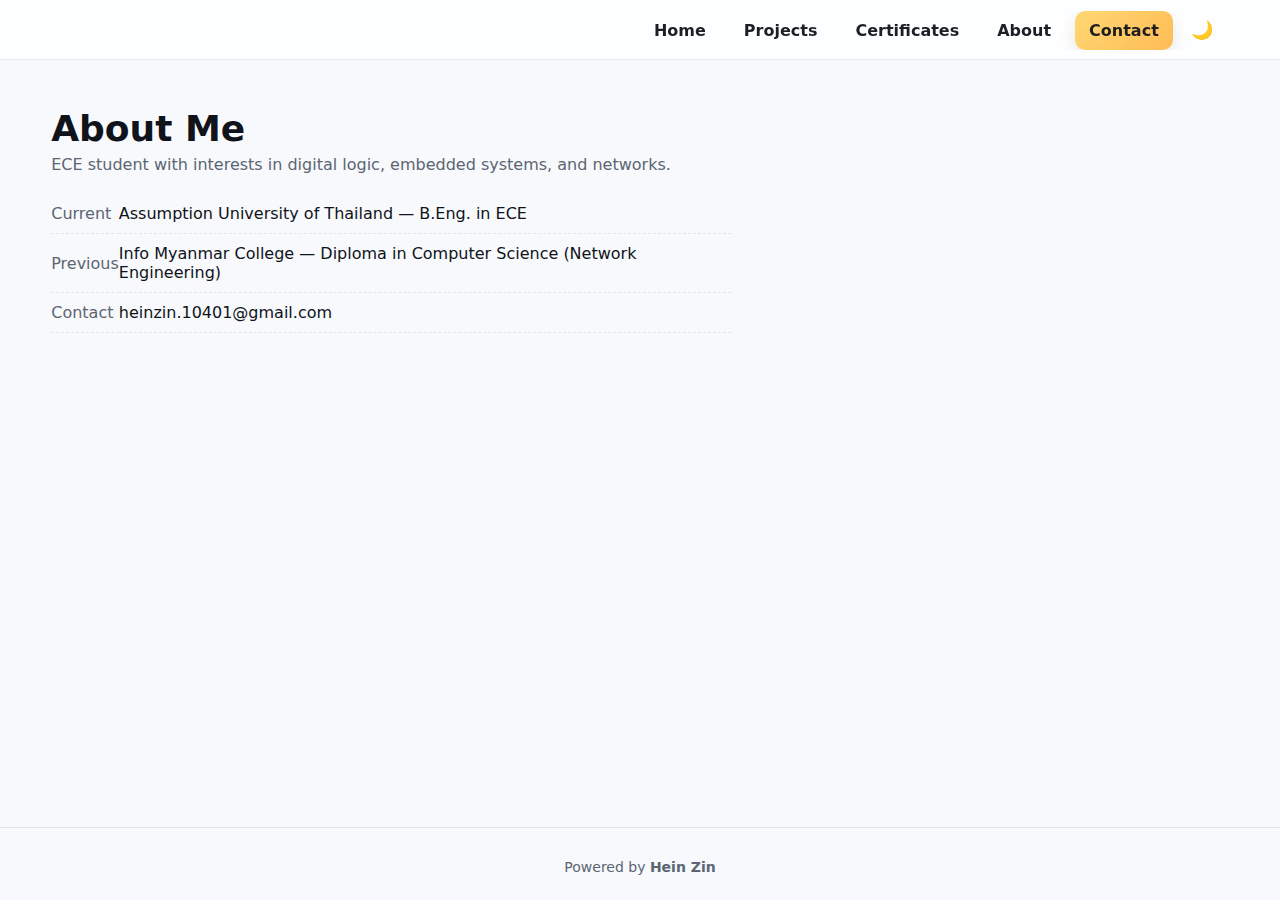
<file: about.html>
<!DOCTYPE html><html lang='en'><head><meta charset='utf-8'/><meta name='viewport' content='width=device-width, initial-scale=1'/><title>About</title><link rel='stylesheet' href='style.css'/></head><body>
    <header>
      <div class="container nav">
        <a class="brand" href="index.html" aria-label="Home"><span class="brand-dot"></span><span class="visually-hidden">Home</span></a>
        <nav>
          <a href="index.html">Home</a>
          <a href="projects.html">Projects</a>
          <a href="certificates.html">Certificates</a>
          <a href="about.html">About</a>
          <a class="cta" href="contact.html">Contact</a>
          <button id="themeToggle" aria-label="Toggle theme" title="Toggle theme">🌙</button>
        </nav>
      </div>
    </header>
    <main class='container'><section><h1 class='section-title'>About Me</h1><p class='section-sub'>ECE student with interests in digital logic, embedded systems, and networks.</p><table class='table' style='max-width:680px'><tr><td>Current</td><td>Assumption University of Thailand — B.Eng. in ECE</td></tr><tr><td>Previous</td><td>Info Myanmar College — Diploma in Computer Science (Network Engineering)</td></tr><tr><td>Contact</td><td><a href='mailto:heinzin.10401@gmail.com'>heinzin.10401@gmail.com</a></td></tr></table></section></main>
    <footer>
      <div class="container">Powered by <strong>Hein Zin</strong></div>
    </footer>
    <script src='script.js'></script></body></html>
</file>
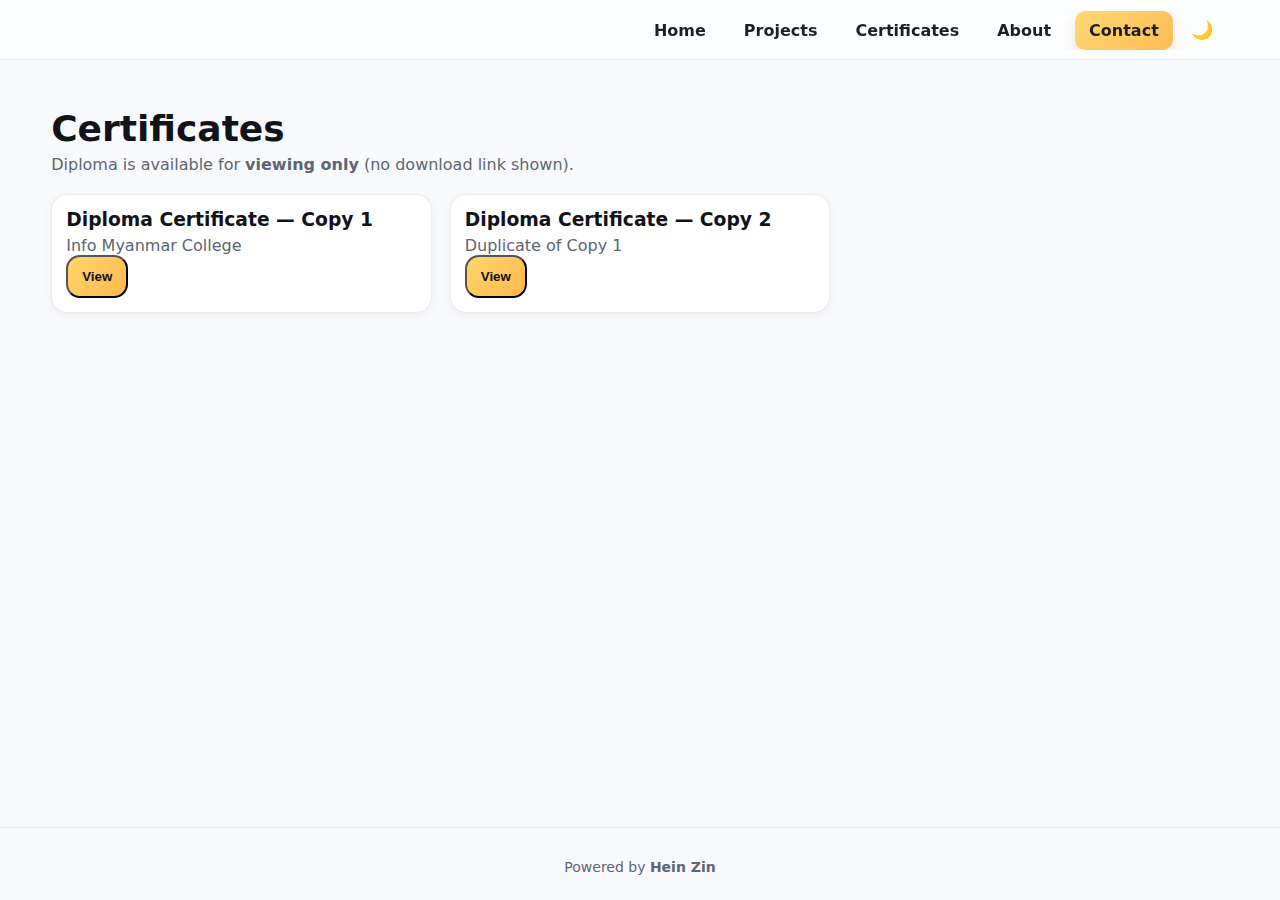
<file: certificates.html>
<!DOCTYPE html>
<html lang="en">
<head><meta charset="utf-8"/><meta name="viewport" content="width=device-width, initial-scale=1"/><title>Certificates</title><link rel="stylesheet" href="style.css"/></head>
<body>
  
    <header>
      <div class="container nav">
        <a class="brand" href="index.html" aria-label="Home"><span class="brand-dot"></span><span class="visually-hidden">Home</span></a>
        <nav>
          <a href="index.html">Home</a>
          <a href="projects.html">Projects</a>
          <a href="certificates.html">Certificates</a>
          <a href="about.html">About</a>
          <a class="cta" href="contact.html">Contact</a>
          <button id="themeToggle" aria-label="Toggle theme" title="Toggle theme">🌙</button>
        </nav>
      </div>
    </header>
    
  <main class="container">
    <section>
      <h1 class="section-title">Certificates</h1>
      <p class="section-sub">Diploma is available for <strong>viewing only</strong> (no download link shown).</p>
      <div class="grid grid-3">
        <article class="card"><div class="card-body">
          <h3>Diploma Certificate — Copy 1</h3><p>Info Myanmar College</p>
          <button class="btn btn-primary" data-open-pdf="files/diploma.pdf" data-title="Diploma Certificate — Copy 1">View</button>
        </div></article>
        <article class="card"><div class="card-body">
          <h3>Diploma Certificate — Copy 2</h3><p>Duplicate of Copy 1</p>
          <button class="btn btn-primary" data-open-pdf="files/diploma.pdf" data-title="Diploma Certificate — Copy 2">View</button>
        </div></article>
      </div>
    </section>
  </main>
  <div class="modal-backdrop" id="pdfModal" aria-hidden="true">
    <div class="modal" role="dialog" aria-modal="true" aria-labelledby="pdfTitle">
      <header style="display:flex; align-items:center; gap:10px">
        <div class="title" id="pdfTitle">Document</div>
        <button class="close" id="pdfClose" aria-label="Close">✕</button>
      </header>
      <iframe id="pdfFrame" src="about:blank" allow="clipboard-read; clipboard-write"></iframe>
    </div>
  </div>
  
    <footer>
      <div class="container">Powered by <strong>Hein Zin</strong></div>
    </footer>
    
  <script src="script.js"></script>
  <script src="viewer.js"></script>
</body>
</html>
</file>
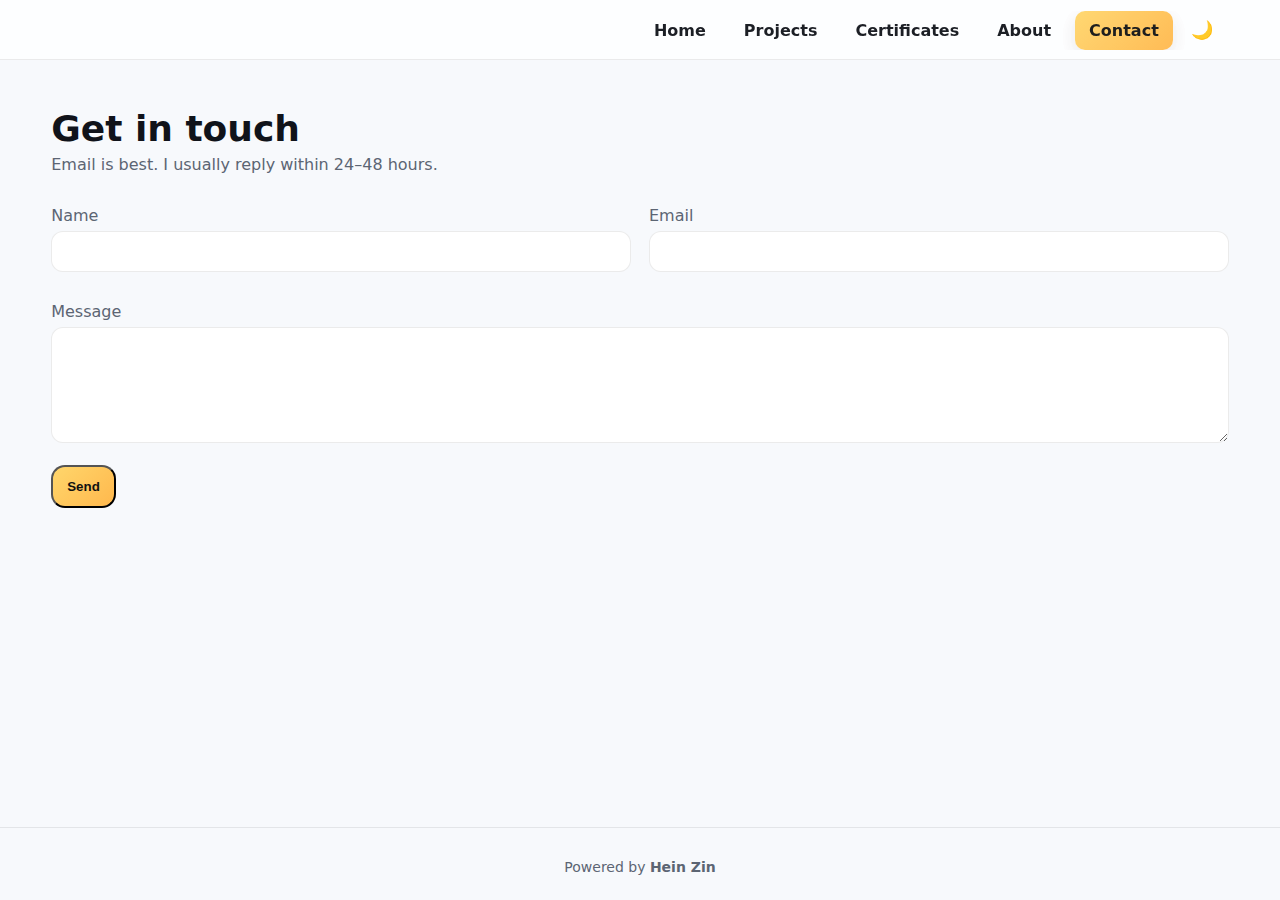
<file: contact.html>
<!DOCTYPE html><html lang='en'><head><meta charset='utf-8'/><meta name='viewport' content='width=device-width, initial-scale=1'/><title>Contact</title><link rel='stylesheet' href='style.css'/></head><body>
    <header>
      <div class="container nav">
        <a class="brand" href="index.html" aria-label="Home"><span class="brand-dot"></span><span class="visually-hidden">Home</span></a>
        <nav>
          <a href="index.html">Home</a>
          <a href="projects.html">Projects</a>
          <a href="certificates.html">Certificates</a>
          <a href="about.html">About</a>
          <a class="cta" href="contact.html">Contact</a>
          <button id="themeToggle" aria-label="Toggle theme" title="Toggle theme">🌙</button>
        </nav>
      </div>
    </header>
    <main class='container'><section><h1 class='section-title'>Get in touch</h1><p class='section-sub'>Email is best. I usually reply within 24–48 hours.</p><form action='https://formspree.io/f/your-id' method='POST' class='grid grid-2'><div><label for='name'>Name</label><input id='name' class='input' name='name' required/></div><div><label for='email'>Email</label><input id='email' class='input' type='email' name='email' required/></div><div style='grid-column:1/-1'><label for='msg'>Message</label><textarea id='msg' class='input' rows='6' name='message' required></textarea></div><div><button class='btn btn-primary' type='submit'>Send</button></div></form></section></main>
    <footer>
      <div class="container">Powered by <strong>Hein Zin</strong></div>
    </footer>
    <script src='script.js'></script></body></html>
</file>
<file: style.css>
:root{
  /* LIGHT THEME (default) */
  --bg:#f7f9fc; --panel:#ffffff; --panel-2:#f0f3f8; --text:#10131a; --muted:#5c6573;
  --brand:#ffd66b; --brand-2:#ffb84d; --accent:#0a70ff;
  --card-border: rgba(0,0,0,.08);
  --header-bg: rgba(255,255,255,.78);
  --hover: rgba(0,0,0,.05);
  --footer-border: rgba(0,0,0,.08);
  --header-h: 60px;
}
:root.dark{
  /* DARK THEME (toggled) */
  --bg:#0b0f16; --panel:#0f141b; --panel-2:#121823; --text:#e7edf3; --muted:#b8c0cc;
  --brand:#ffd66b; --brand-2:#ffb84d; --accent:#6ab3ff;
  --card-border: rgba(255,255,255,.10);
  --header-bg: rgba(9,13,18,.75);
  --hover: rgba(255,255,255,.08);
  --footer-border: rgba(255,255,255,.10);
}



*{box-sizing:border-box; transition: background-color .25s ease, color .25s ease, border-color .25s ease, box-shadow .25s ease, transform .2s ease}
html,body{height:100%; margin:0}
body{
  display:flex; flex-direction:column;
  color:var(--text); background:var(--bg);
  font-family: ui-sans-serif, system-ui, -apple-system, Segoe UI, Roboto, "Noto Sans", Helvetica, Arial;
  padding-top: calc(var(--header-h) + env(safe-area-inset-top));
  overflow-x:hidden;
}
.visually-hidden{position:absolute!important;width:1px;height:1px;padding:0;margin:-1px;overflow:hidden;clip:rect(0,0,0,0);white-space:nowrap;border:0}
main{flex:1}
a{color:inherit; text-decoration:none}
img{max-width:100%; height:auto; display:block}
.container{width:min(1240px,92%); margin-inline:auto}

/* Fixed header */
header{
  position: fixed; top: 0; left: 0; right: 0;
  height: calc(var(--header-h) + env(safe-area-inset-top));
  padding-top: env(safe-area-inset-top);
  z-index: 1000;
  background: var(--header-bg);
  border-bottom: 1px solid var(--footer-border);
  backdrop-filter: blur(10px); -webkit-backdrop-filter: blur(10px);
}
.nav{height: var(--header-h); display:flex; align-items:center; justify-content:space-between; gap:12px; padding:0 .5rem}
.brand{display:flex; align-items:center; gap:10px}
.brand-dot{width:14px;height:14px;border-radius:50%; background:linear-gradient(135deg,var(--brand),var(--brand-2))}
.nav nav{
  display:flex; align-items:center; gap:10px; flex:1 1 auto; justify-content:flex-end;
  overflow-x:auto; white-space:nowrap; scrollbar-width:none
}
.nav nav::-webkit-scrollbar{display:none}
.nav a{opacity:.95; padding:10px 14px; border-radius:10px; font-weight:600; display:inline-block}
.nav a:hover{background:var(--hover)}
.nav .cta{background:linear-gradient(135deg,var(--brand),var(--brand-2)); color:#121212; font-weight:800; box-shadow:0 6px 18px rgba(0,0,0,.1)}
#themeToggle{border:none; background:none; cursor:pointer; font-size:18px; padding:8px; border-radius:10px}
#themeToggle:hover{background:var(--hover)}

/* Sections / type */
section{padding:48px 0}
.section-title{font-size:clamp(22px,4.8vw,36px); margin:0 0 6px; font-weight:900; line-height:1.15}
.section-sub{color:var(--muted); margin:0 0 20px}

/* Hero */
.hero{display:grid; grid-template-columns:1.2fr .8fr; gap:32px; align-items:center; padding:56px 0 10px}
.badge{display:inline-flex; gap:8px; align-items:center; padding:6px 10px; border-radius:999px; background:var(--panel-2); border:1px solid var(--card-border); color:var(--muted); font-size:13px}
.badge .spark{width:8px;height:8px;border-radius:3px;background:linear-gradient(135deg,var(--accent),#cfe6ff)}
.hero-card{background:var(--panel); border:1px solid var(--card-border); padding:14px; border-radius:18px}

/* KPI */
.kpis{display:grid; grid-template-columns:repeat(3,1fr); gap:16px; margin-top:12px}
.kpi{background:var(--panel-2); border:1px solid var(--card-border); border-radius:14px; padding:16px; text-align:center}
.kpi .num{font-weight:900; font-size:20px}
.kpi .lbl{color:var(--muted); font-size:12px}

/* Buttons */
.btn{display:inline-flex; align-items:center; gap:10px; padding:12px 14px; border-radius:14px; text-decoration:none; font-weight:800}
.btn-primary{background:linear-gradient(135deg,var(--brand),var(--brand-2)); color:#111}
.btn-ghost{border:1px solid var(--card-border); color:var(--text); background:transparent}
.btn:focus{outline:none; box-shadow:0 0 0 3px rgba(255,214,107,.35)}

/* Grids & cards */
.grid{display:grid; gap:18px}
.grid-3{grid-template-columns:repeat(3,1fr)}
.grid-2{grid-template-columns:repeat(2,1fr)}
.card{background:var(--panel); border:1px solid var(--card-border); border-radius:16px; overflow:hidden; box-shadow:0 2px 8px rgba(0,0,0,.05)}
.card:hover{transform:translateY(-3px); box-shadow:0 12px 26px rgba(0,0,0,.12)}
.card-body{padding:14px}
.card h3{margin:0 0 6px}
.card p{margin:0; color:var(--muted)}
.card > img{aspect-ratio: 16/10; object-fit: cover; background:var(--panel-2); border-bottom:1px solid var(--card-border)}

/* Forms */
.input, textarea{width:100%; background:var(--panel); color:var(--text); border:1px solid var(--card-border); padding:12px 12px; border-radius:12px}
.input:focus, textarea:focus{outline:none; box-shadow:0 0 0 3px rgba(10,112,255,.25)}
label{display:block; margin:12px 0 6px; color:var(--muted)}

/* Chips / table */
.chips{display:flex; gap:8px; flex-wrap:wrap}
.chip{padding:6px 10px; border-radius:999px; background:var(--panel-2); border:1px solid var(--card-border); color:var(--muted); font-size:12px}
.table{width:100%; border-collapse:collapse}
.table td{padding:10px 0; border-bottom:1px dashed var(--card-border)}
.table td:first-child{color:var(--muted)}

/* Footer */
footer{text-align:center;padding:28px 0 22px;font-size:14px;color:var(--muted);border-top:1px solid var(--footer-border);line-height:1.6}

/* PDF modal viewer */
.modal-backdrop{position:fixed; inset:0; background:rgba(0,0,0,.6); display:none; align-items:center; justify-content:center; z-index:1300}
.modal-backdrop.open{display:flex}
.modal{width:min(1024px,92vw); height:min(88vh,900px); background:var(--panel); border:1px solid var(--card-border); border-radius:14px; overflow:hidden; display:flex; flex-direction:column}
.modal header{position:static; height:auto; padding:10px 12px; backdrop-filter:none; -webkit-backdrop-filter:none; background:var(--panel); border-bottom:1px solid var(--card-border)}
.modal .title{font-weight:800}
.modal .close{margin-left:auto; border:0; background:transparent; color:var(--text); font-size:18px; padding:8px; border-radius:8px; cursor:pointer}
.modal .close:hover{background:var(--hover)}
.modal iframe{flex:1; border:0}

/* Responsive */
@media (max-width:900px){ .hero{grid-template-columns:1fr; gap:20px} .grid-3{grid-template-columns:1fr 1fr} }
@media (max-width:720px){  .container{width:min(680px,94%)} section{padding:36px 0} .kpis{grid-template-columns:1fr 1fr} .btn{width:100%; justify-content:center} }
@media (max-width:480px){ .grid-3, .grid-2{grid-template-columns:1fr} .kpis{grid-template-columns:1fr} }


/* Improve line spacing for hero text */
.hero .section-title {
  line-height: 1.25;
  margin-bottom: 10px;
}
.hero .section-sub {
  line-height: 1.6;
  margin-bottom: 18px;
}
</file>
